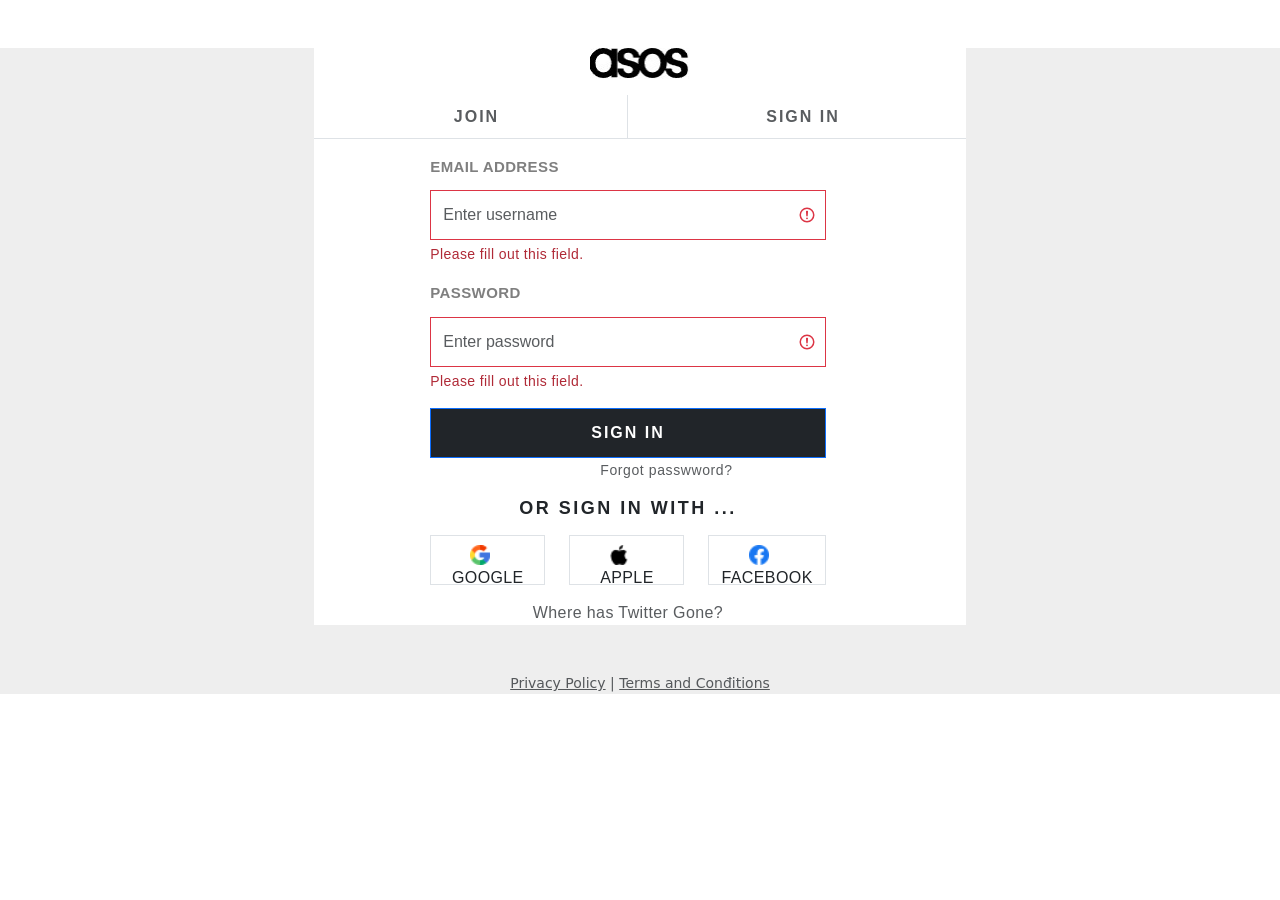
<file: ASM2/join.html>
<!DOCTYPE html>
<html lang="en">

<head>
    <meta charset="UTF-8">
    <meta http-equiv="X-UA-Compatible" content="IE=edge">
    <meta name="viewport" content="width=device-width, initial-scale=1.0">
    <title>Join</title>
    <link rel="stylesheet" href="bootstrap-5.3.0-alpha1-dist/css/bootstrap.min.css">
    <link rel="stylesheet" href="icons/bootstrap-icons.css">
    <!-- <link rel="stylesheet" href="style.css"> -->
</head>

<body>

    <div class="" style="background-color: #eee;">
        <div class="row mt-5">
            <div class="col-sm-3"></div>
            <div class="col-sm-6 " style="background-color: #FFF;">
                <div class="logo_image text-center">
                    <a href="homepage.html"><img src="images/logoDen.jpg " alt="logo" style="width: 100px;"></a>
                </div>
                <div class=" main_signin mt-3 " style="font-family: futura-pt,Tahoma,Geneva,Verdana,Arial,sans-serif;background-color: #eee;
                font-style: normal;
                font-weight: 400;
                font-size: 16px;
                line-height: 1.5;
                letter-spacing: .4px;
                ">
                    <ul class="row nav nav-pills border-bottom rounded-0 " style="background-color: #FFF;">
                        <li class="col nav-item rounded-0 ">
                            <a class=" nav-link text-center text-muted border-end fw-bold rounded-0"
                                style="background-color: #FFF;text-transform: uppercase;letter-spacing: 2px;line-height: 1.7;"
                                data-bs-toggle="pill" href="#home">JOIN</a>
                        </li>
                        <li class="col nav-item rounded-0">
                            <a class="nav-link active text-center text-muted  fw-bold rounded-0"
                                style="background-color: #FFF;text-transform: uppercase;letter-spacing: 2px;line-height: 1.7;"
                                data-bs-toggle="pill" href="#menu1">SIGN IN</a>
                        </li>

                    </ul>

                    <!-- Tab panes -->
                    <div class="tab-content " style="background-color: #FFF;">
                        <div class="tab-pane container" id="home">
                            <div class="row sign_in float-center my-4 mx-3">
                                <h5 class="my-3 fw-bold"
                                    style="font-style: normal;font-weight: 700;font-size: 18px;line-height: 1.2;letter-spacing: 2.5px;text-transform: uppercase;text-align: center;">
                                    SIGN UP WITH ...</h5>
                                <div class="col">
                                    <a href="#" class=" btn  fw-bold border border-1 rounded-0"
                                        style="height:50px; width: 200px;"><img src="images/google.png" class="me-3"style="height:20px;width: 20px;"
                                            alt="">GOOGLE</a>
                                </div>
                                <div class="col">
                                    <a href="#" class=" btn border border-1 rounded-0 fw-bold"
                                        style="height:50px; width: 200px;"><img src="images/apple-logo.png" class="me-3"style="height:20px;width: 20px;"
                                            alt="">APPLE</a>
                                </div>
                                <div class="col">
                                    <a href="#" class=" btn fw-bold border border-1 rounded-0 float-end fw-bold"
                                        style="height:50px; width: 200px;"><img src="images/facebook (1).png"
                                            class="me-3"style="height:20px;width: 20px;" alt="">FACEBOOK</a>
                                </div>
                                <p class="text-center mt-3"
                                    style="    font-style: normal;font-weight: 400;font-size: 14px;line-height: 1.5;letter-spacing: .4px;">
                                    Singing up with social is super quick. No extra passwwords to remember - no brain
                                    fail.<br>
                                    Dont worry, we'd never share any for your data por post anything on your behalf
                                    #notevil
                                </p>
                            </div>
                            <div class="row">
                                <div class="col-sm-2"></div>
                                <div class="col-sm-8">
                                    <h5 class="text-center fw-bold"style="letter-spacing: 2.3px;">OR SIGN UP WITH EMAIL</h5>
                                    <form action="" class="was-validated" name="frmSign">
                                        <div class="mb-3 mt-3">
                                            <label for="uname" class="form-label text-muted fw-bold text-black-50" style="font-style: normal;font-size:15px;text-transform: uppercase;">EMAIL ADDRESS:</label>
                                            <input ng-model="email" type="email" class="form-control rounded-0" id="email_address"style="height:50px;"
                                                placeholder="Enter username" name="txtemail_address" required>
                                            
                                            <div class="valid-feedback">Valid.</div>
                                            <div class="invalid-feedback">Please fill out this field.</div>
                                            <div style="padding-top: 6px;color: #767676;font-size: 12px;line-height: 1.7;letter-spacing: .4px;">We'll send your order confirmation here</div>
                                        </div>
                                        <div class="mb-3">
                                            <label for="pwd" class="form-label text-muted fw-bold text-black-50" style="font-style: normal;font-size:15px;text-transform: uppercase;">FIRST NAME:</label>
                                            <input type="password" class="form-control rounded-0" id="first_name"style="height:50px;"
                                                placeholder="Enter password" name="first_name" required>
                                            <div class="valid-feedback">Valid.</div>
                                            <div class="invalid-feedback">Please fill out this field.</div>
                                        </div>
                                        <div class="mb-3">
                                            <label for="pwd" class="form-label text-muted fw-bold text-black-50" style="font-style: normal;font-size:15px;text-transform: uppercase;">LAST NAME:</label>
                                            <input type="password" class="form-control rounded-0" id="last_name"style="height:50px;"
                                                placeholder="Enter password" name="last_name" required>
                                            <div class="valid-feedback">Valid.</div>
                                            <div class="invalid-feedback">Please fill out this field.</div>
                                        </div>
                                        <div class="mb-3">
                                            <label for="pwd" class="form-label text-muted fw-bold text-black-50" style="font-style: normal;font-size:15px;text-transform: uppercase;">PASSWORD:</label>
                                            <input type="password" class="form-control rounded-0" id="pwd"style="height:50px;"
                                                placeholder="Enter password" name="pswd" required>
                                            <div class="valid-feedback">Valid.</div>
                                            <div class="invalid-feedback">Please fill out this field.</div>
                                            <div style="padding-top: 6px;color: #767676;font-size: 12px;line-height: 1.7;letter-spacing: .4px;">Must be 10 or more charaters</div>
                                        </div>
                                        <div class="date ">
                                            <label for="date_birth" class="form-label text-muted fw-bold text-black-50" style="font-style: normal;font-size:15px;text-transform: uppercase;">DATE OF BIRTH:</label>
                                            <div class="">
                                                <label class="mb-3">
                                                    <select class="form-select w-30 rounded-0"
                                                        style="width:105px;height:50px;" required
                                                        aria-label="select example">
                                                        <option value="">DD</option>
                                                        <option value="1">1</option>
                                                        <option value="2">2</option>
                                                        <option value="3">3</option>
                                                        <option value="3">4</option>
                                                        <option value="3">5</option>
                                                        <option value="3">6</option>
                                                        
                                                    </select>

                                                </label>
                                                <label style="margin-left: 35px;">
                                                    <select class="form-select rounded-0"
                                                        style="width:170px;height:50px;" required
                                                        aria-label="select example">
                                                        <option value="">Month</option>
                                                        <option value="1">January</option>
                                                        <option value="2">February</option>
                                                        <option value="3">March</option>
                                                    </select>


                                                </label>
                                                <label class="float-end">
                                                    <select class="form-select rounded-0"
                                                        style="width:119px;height:50px;" required
                                                        aria-label="select example">
                                                        <option value="">YYYY</option>
                                                        <option value="1">2003</option>
                                                        <option value="2">2001</option>
                                                        <option value="3">2019</option>
                                                    </select>


                                                </label>
                                            </div>
                                            <p style="padding-top: 6px;color: #767676;font-size: 12px;line-height: 1.7;letter-spacing: .4px;">You need to be 16 or over to use ASOS</p>
                                            <div class="radio_check mt-5">
                                                <label for="pwd" class="form-label text-muted fw-bold text-black-50" style="font-style: normal;font-size:15px;text-transform: uppercase;">MOSTLY INTERESTED IN:</label>

                                                <div>
                                                    <div class="form-check form-check-inline">
                                                        <input class="form-check-input" type="radio"
                                                            name="inlineRadioOptions" id="inlineRadio1"
                                                            value="option1" />
                                                        <label class="form-check-label" for="inlineRadio1"style="font-style: normal;font-weight: 400;letter-spacing: .4px;font-size:13px">
                                                            Womenswear</label>
                                                    </div>

                                                    <div class="form-check form-check-inline">
                                                        <input class="form-check-input" type="radio"
                                                            name="inlineRadioOptions" id="inlineRadio2"
                                                            value="option2" />
                                                        <label class="form-check-label"
                                                            for="inlineRadio2"style="font-style: normal;font-weight: 400;letter-spacing: .4px;font-size:13px">Menswear</label>
                                                    </div>

                                                </div>

                                            </div>
                                            <div class="contact mt-5 mb-5">

                                                <div class="row">
                                                    <div class="col">
                                                        <h6 class="fw-bold">CONTACT PREFERENCES</h6>
                                                        <h6 style="font-style: normal;color: #2d2d2d;font-size: 13px;line-height: 30px;display: inline-block;">Tell us which emails you's like.</h6>
                                                    </div>
                                                    <div class="col">
                                                        <a href="" class="btn bg-light  rounded-0 float-end"style="font-size: 14px;background-color: #eee;box-shadow: 0 1px 2px 0 rgb(0 0 0 / 10%);text-transform: uppercase;font-weight: 600;padding: 6px;letter-spacing: .6px;min-width: 112px;">
                                                            SELECT ALL</a>
                                                    </div>
                                                </div>
                                                    <div class="checkbox">
                                                        <div class="">
                                                            <label class="form-check-label fw-bold" for="flexCheckDefault" style="line-height: 21px;letter-spacing: .6px;color: #2d2d2d;font-family: futura-pt;padding-top: 3px; font-size: 15px;">
                                                                Discounts and sales
                                                            </label>
                                                            <input class="form-check-input  float-end"style="height: 22px;width: 22px;"type="checkbox"
                                                                id="checkboxNoLabel" value="" aria-label="..." />
                                                        </div>

                                                        <div class="mt-1">
                                                            <label class="form-check-label fw-bold" style="line-height: 21px;letter-spacing: .6px;color: #2d2d2d;font-family: futura-pt;padding-top: 3px;font-size: 15px;" for="flexCheckDefault">
                                                                New stuff
                                                            </label>
                                                            <input class="form-check-input  float-end"style="height: 22px;width: 22px;"  type="checkbox"
                                                                id="checkboxNoLabel2" value="" aria-label="..." />
                                                        </div>
                                                        <div class="mt-1">
                                                            <label class="form-check-label fw-bold" style="line-height: 21px;letter-spacing: .6px;color: #2d2d2d;font-family: futura-pt;padding-top: 3px;font-size: 15px;" for="flexCheckDefault">
                                                                Your exclusives
                                                            </label>
                                                            <input class="form-check-input  float-end"style="height: 22px;width: 22px;"  type="checkbox"
                                                                id="checkboxNoLabel" value="" aria-label="..." />
                                                        </div>

                                                        <div class="mt-1">
                                                            <label class="form-check-label fw-bold"style="line-height: 21px;letter-spacing: .6px;color: #2d2d2d;font-family: futura-pt;padding-top: 3px;font-size: 15px;" for="flexCheckDefault">
                                                                ASOS partners
                                                            </label>
                                                            <input class="form-check-input  float-end"style="height: 22px;width: 22px;" type="checkbox"
                                                                id="checkboxNoLabel2" value="" aria-label="..." />
                                                        </div>
                                                    </div>

                                                </div>
                                            </div>


                                            <button type="submit"class="btn w-100  fw-bold rounded-0"style="background: #a29a9a;color:#fff;height: 50px;font-size: 16px;line-height: 1.5;letter-spacing: 2px;">
                                                JOIN ASOS
                                            </button>
                                    </form>
                                </div>
                                <div class="col-sm-2"></div>
                            </div>
                        </div>
                        <div class="row tab-pane container active fade show " id="menu1">
                            <div class="col-sm-1"></div>
                            <div class="col-sm-10 mx-auto">
                                <div class="row">
                                    <div class="col-sm-1"></div>
                                    <div class="col-sm-10">
                                        <form action="" class="was-validated">
                                            <div class="mb-3 mt-3">
                                                <label for="uname" class="form-label text-muted fw-bold text-black-50"
                                                    style="font-style: normal;font-size:15px;text-transform: uppercase;">EMAIL
                                                    ADDRESS</label>
                                                <input type="text" class="form-control rounded-0 mt-1" id="uname"
                                                    style="height:50px;" placeholder="Enter username" name="uname"
                                                    required>
                                                <div class="valid-feedback">Valid.</div>
                                                <div class="invalid-feedback">Please fill out this field.</div>
                                            </div>
                                            <div class="mb-3">
                                                <label for="pwd" class="form-label text-muted fw-bold text-black-50"
                                                    style="font-style: normal;font-size:15px;text-transform: uppercase;">PASSWORD</label>
                                                <input type="password" class="form-control rounded-0 mt-1" id="pwd"
                                                    style="height:50px;" placeholder="Enter password" name="pswd"
                                                    required>
                                                <div class="valid-feedback">Valid.</div>
                                                <div class="invalid-feedback">Please fill out this field.</div>
                                            </div>
                                            <button type="submit"
                                                class="btn btn-primary w-100 bg-dark text-white rounded-0 fw-bold"
                                                style="height:50px;letter-spacing: 2px;font-style: normal;line-height: 1.5;">SIGN
                                                IN</button>
                                            <div class="forgot">
                                                <a href="#" class=" text-decoration-none float-center pt-3 text-muted "
                                                    style="margin-left: 170px;font-style: normal;font-size: 14px;line-height: 1.5;letter-spacing: .6px;">Forgot
                                                    passwword?</a>

                                            </div>
                                            <div class="row sign_in float-center">
                                                <h5 class="my-3"
                                                    style="font-style: normal;font-weight: 700;font-size: 18px;line-height: 1.2;letter-spacing: 2.5px;text-transform: uppercase;text-align: center;">
                                                    OR SIGN IN WITH ...</h5>
                                                <div class="col">
                                                    <a href="#" class=" btn border border-1 rounded-0"
                                                        style="height:50px;font-size: medium;"><img src="images/google.png" class="me-3"style="height:20px;width: 20px;"
                                                            alt="">GOOGLE</a>
                                                </div>
                                                <div class="col">
                                                    <a href="#" class=" btn border border-1 rounded-0"
                                                        style="height:50px;font-size: medium;"><img src="images/apple-logo.png"style="height:20px;width: 20px;"
                                                            class="me-3" alt="">APPLE</a>
                                                </div>
                                                <div class="col">
                                                    <a href="#" class=" btn border border-1 rounded-0 float-end"
                                                        style="height:50px;font-size: medium;"><img src="images/facebook (1).png"style="height:20px;width: 20px;"
                                                            class="me-3" alt="">FACEBOOK</a>
                                                </div>



                                                <a href="#" class="text-center text-decoration-none mt-3 text-muted"
                                                    style="font-style: normal;font-size: 16px; line-height: 1.5;letter-spacing: .4px;">Where
                                                    has Twitter Gone?</a>
                                            </div>

                                        </form>

                                    </div>

                                    <div class="col-sm-1 "></div>
                                </div>

                            </div>
                            <div class="col-sm-1"></div>

                        </div>



                    </div>
                </div>
            </div>

            <div class="col-sm-3"></div>
        </div>
        <div class="row mt-5" style="font-size: 14px;">
            <div class="text-center">
                <a href="#" class="text-decoration-none text-muted"><u class="border-end-2 ">Privacy Policy</u> |</a>
                <a href="#" class="text-decoration-none text-muted"><u> Terms and Conđitions</u></a>
            </div>
        </div>
    </div>
    <script src="bootstrap-5.3.0-alpha1-dist/js/angular.min.js"></script>
    <script src="bootstrap-5.3.0-alpha1-dist/js/angular-route.min.js"></script>
    <script src="bootstrap-5.3.0-alpha1-dist/js/bootstrap.bundle.min.js"></script>
</body>

</html>
</file>
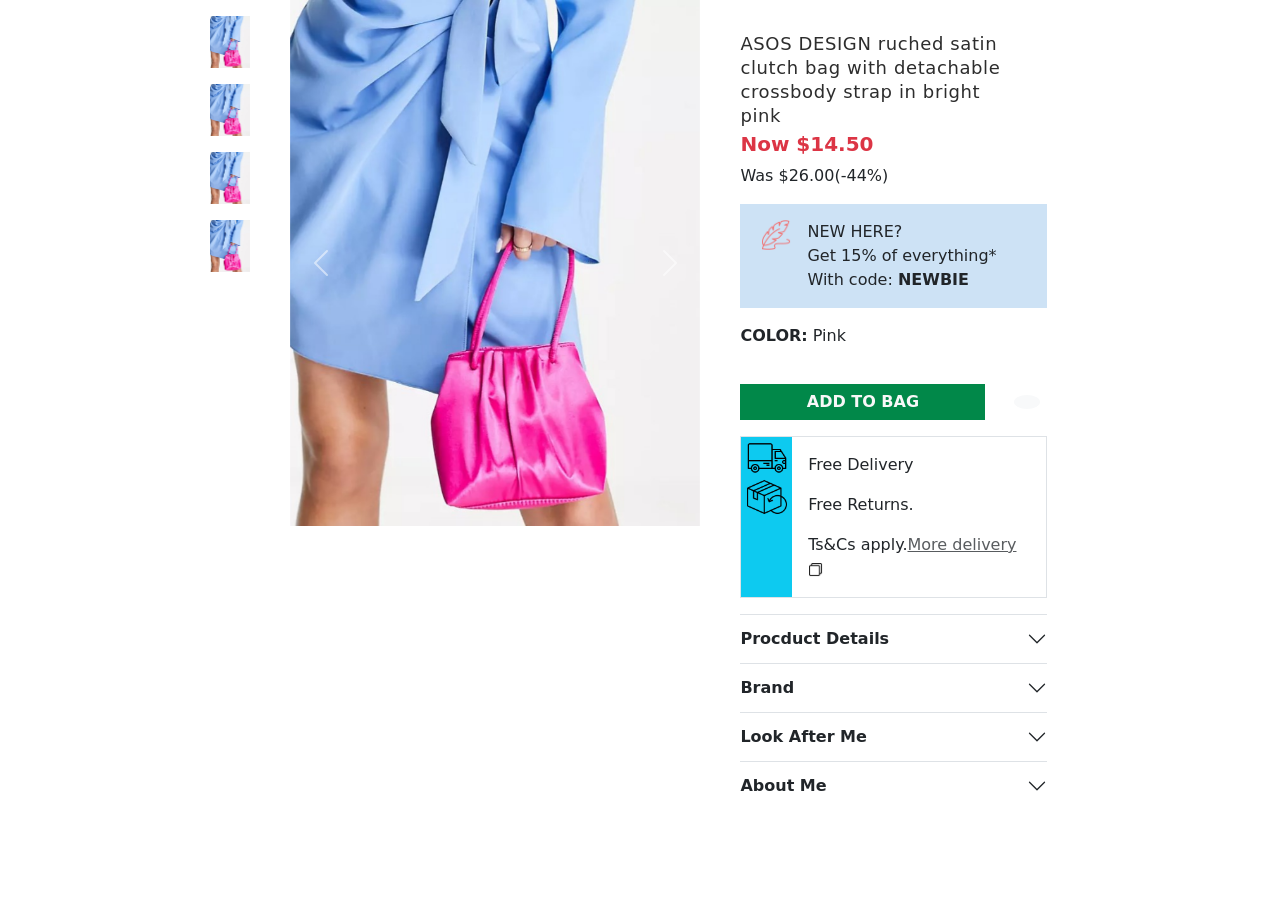
<file: ASM2/test3.html>
<!DOCTYPE html>
<html lang="en">

<head>
  <title>Bootstrap Example</title>
  <meta charset="utf-8">
  <meta name="viewport" content="width=device-width, initial-scale=1">
  <link rel="stylesheet" href="bootstrap-5.3.0-alpha1-dist/css/bootstrap.min.css">

</head>

<body>
  <div class="product">
    <div class="row">
        <div class="col-sm-2"></div>
        <div class="col-sm-8 ">
            <div class="row">
                <div class="col-sm-1 mt-2 d-flex flex-row-reverse">
                    <div class="images">
                        <ul class="list-group list-group-flush">

                            <li class=" btn border-0 rounded-0 list-group-item">
                                <img src="images/detail1.jpg" alt="" style="width: 40px;height: 52px;">
                            </li>
                            <li class="btn list-group-item btn border-0 rounded-0">
                                <img src="images/detail1.jpg" alt="" style="width: 40px;height: 52px;">
                            </li>
                            <li class="btn list-group-item btn border-0 rounded-0">
                                <img src="images/detail1.jpg" alt="" style="width: 40px;height: 52px;">
                            </li>
                            <li class="btn list-group-item btn border-0 rounded-0">
                                <img src="images/detail1.jpg" alt="" style="width: 40px;height: 52px;">
                            </li>
                        </ul>

                    </div>

                </div>
                <div class="col-sm-6">
                    <div id="carouselExampleFade" class="carousel slide carousel-fade" data-bs-ride="carousel">
                        <div class="carousel-inner">
                            <div class="carousel-item active">
                                <img src="images/detail1.jpg" class="d-block w-100" alt="...">
                            </div>
                            <div class="carousel-item">
                                <img src="images/detail2.jpg" class="d-block w-100" alt="...">
                            </div>
                            <div class="carousel-item">
                                <img src="images/detail3.jpg" class="d-block w-100" alt="...">
                            </div>
                        </div>
                        <button class="carousel-control-prev" type="button"
                            data-bs-target="#carouselExampleFade" data-bs-slide="prev">
                            <span class="carousel-control-prev-icon" aria-hidden="true"></span>
                            <span class="visually-hidden">Previous</span>
                        </button>
                        <button class="carousel-control-next" type="button"
                            data-bs-target="#carouselExampleFade" data-bs-slide="next">
                            <span class="carousel-control-next-icon" aria-hidden="true"></span>
                            <span class="visually-hidden">Next</span>
                        </button>
                    </div>
                </div>
                <div class="col-sm-5 mt-3 float-end">

                    <div class="all_card">
                        <div class="card w-100  border-0 rounded-0">
                            <div class="card-body">
                                <h5 class="card-title" style="font-size: 18px;
                      font-weight: normal;
                      letter-spacing: .6px;
                      line-height: 24px;
                      color: #2d2d2d;margin-right: 24px;">ASOS DESIGN ruched satin clutch bag with
                                    detachable crossbody strap in bright pink</h5>
                                <h5 class="card-subtitle mb-2 text-danger fw-bold">Now $14.50</h5>
                                <p class="card-text ">Was $26.00(-44%)
                                    <a href="#" class="card-link">
                                        <!-- <img src="images/pay-pal-png.jpg" alt=""
                                  style="width: 40px; height: 25px;"> -->
                                        <i class="btn ps-1 bi bi-info-circle" data-bs-toggle="offcanvas"
                                            data-bs-target="#offcanvasRight" aria-controls="offcanvasRight">
                                        </i>
                                        <div class="offcanvas offcanvas-end" tabindex="-1" id="offcanvasRight"
                                            aria-labelledby="offcanvasRightLabel">
                                            <div class="offcanvas-header">
                                                <h5 id="offcanvasRightLabel">Offcanvas right</h5>
                                                <button type="button" class="btn-close text-reset"
                                                    data-bs-dismiss="offcanvas" aria-label="Close"></button>
                                            </div>
                                            <div class="offcanvas-body">
                                                huyen
                                            </div>
                                        </div>
                                    </a>



                                </p>
                                <div class="product_promo mt-3 ">

                                    <div class="card border-0 rounded-0 mb-3"
                                        style="max-width: 540px;background-color: #cde2f5;">
                                        <div class="row g-0">
                                            <div class="col-md-2  mt-3">

                                                <img src="images/quill-pen.png" alt=""
                                                    class="img-fluid float-end"
                                                    style="width: 30px; height: 30px;">
                                            </div>
                                            <div class="col-md-10">
                                                <div class="card-body font-weight-light">
                                                    <div class="card-text">

                                                        NEW HERE?
                                                        <br>
                                                        Get 15% of everything*
                                                        <br>
                                                        With code:
                                                        <strong> NEWBIE</strong>
                                                    </div>



                                                </div>
                                            </div>

                                        </div>

                                    </div>
                                    <div class="">
                                        <span class="fw-bold">COLOR:</span><span> Pink</span>
                                    </div>
                                </div>
                            </div>
                        </div>
                        <div class="card  rounded-0 border-0">

                            <div class="card-body">
                                <div class="subtol" style="font-size:15px;">
                                    <!-- <span class="card-title fw-bold"> Size</span>
                          <span class=" float-end"><a href="#" class="text-muted"> Find your Fit
                                  </a></span>
                          <p class="card-text">US 6.5</p>
                          <p class="bi bi-clock card-text">LOW IN STOCK</p> -->
                                    <div class="bag">
                                        <a href="#"
                                            style="font-style: normal;color: #f8f8f8;width: 80%;box-sizing: border-box;background-color:  #018849;"
                                            class="btn text-center mx-auto mt-1  me-4 btn fw-bold rounded-0 border-0">
                                            ADD TO BAG
                                        </a>
                                        <a href="#" class="btn  bg-light bi bi-heart rounded-circle mt-1"></a>
                                    </div>
                                </div>


                            </div>


                        </div>

                        <div class="card mb-3 rounded-0 border mx-3">
                            <div class="row g-0">
                                <div class="col-md-2 bg-info">
                                    <div class="van-return text-center">
                                        <img src="images/cargo-truck.png" class="img-fluid rounded-start"
                                            alt="van" style="width: 40px;height: 40px;"><br>
                                        <img src="images/return-box.png" class="img-fluid rounded-start"
                                            alt="van" style="width: 40px;height: 40px;">
                                    </div>
                                </div>
                                <div class="col-md-10">
                                    <div class="card-body font-weight-normal">

                                        <p class="card-text">Free Delivery</p>
                                        <p class="card-text">Free Returns.</p>
                                        <p class="card-text">Ts&Cs apply.<a href="#" class="text-muted">More
                                                delivery <img src="images/newpage.png" alt="newpage"
                                                    style="width: 15px; height: 15px;"></a>
                                        </p>

                                    </div>

                                </div>
                            </div>
                        </div>
                    </div>
                    <div class=" border-top mx-3">
                        <div class="accordion accordion-flush" id="accordionFlushExample">
                            <div class="accordion-item">
                                <h2 class="accordion-header" id="flush-headingOne">
                                    <button class="accordion-button collapsed"
                                        style="background-color: inherit;border: 0;font-family: inherit;font-weight: 700;padding: 14px 0;text-align: left;"
                                        type="button" data-bs-toggle="collapse"
                                        data-bs-target="#flush-collapseOne" aria-expanded="false"
                                        aria-controls="flush-collapseOne">
                                        Procduct Details
                                    </button>
                                </h2>
                                <div id="flush-collapseOne" class="accordion-collapse collapse"
                                    style="background-color: inherit;border: 0;font-family: inherit;font-weight: 700;padding: 14px 0;text-align: left;"
                                    aria-labelledby="flush-headingOne" data-bs-parent="#accordionFlushExample">
                                    <div class="accordion-body">huyn</div>
                                </div>
                            </div>
                            <div class="accordion-item">
                                <h2 class="accordion-header" id="flush-headingTwo">
                                    <button class="accordion-button collapsed"
                                        style="background-color: inherit;border: 0;font-family: inherit;font-weight: 700;padding: 14px 0;text-align: left;"
                                        type="button" data-bs-toggle="collapse"
                                        data-bs-target="#flush-collapseTwo" aria-expanded="false"
                                        aria-controls="flush-collapseTwo">
                                        Brand
                                    </button>
                                </h2>
                                <div id="flush-collapseTwo" class="accordion-collapse collapse"
                                    aria-labelledby="flush-headingTwo" data-bs-parent="#accordionFlushExample">
                                    <div class="accordion-body">huyn</div>
                                </div>
                            </div>
                            <div class="accordion-item">
                                <h2 class="accordion-header" id="flush-headingThree">
                                    <button class="accordion-button collapsed"
                                        style="background-color: inherit;border: 0;font-family: inherit;font-weight: 700;padding: 14px 0;text-align: left;"
                                        type="button" data-bs-toggle="collapse"
                                        data-bs-target="#flush-collapseThree" aria-expanded="false"
                                        aria-controls="flush-collapseThree">
                                        Look After Me
                                    </button>
                                </h2>
                                <div id="flush-collapseThree" class="accordion-collapse collapse"
                                    aria-labelledby="flush-headingThree"
                                    data-bs-parent="#accordionFlushExample">
                                    <div class="accordion-body">huyn</div>
                                </div>
                            </div>
                            <div class="accordion-item">
                                <h2 class="accordion-header" id="flush-headingThree">
                                    <button class="accordion-button collapsed"
                                        style="background-color: inherit;border: 0;font-family: inherit;font-weight: 700;padding: 14px 0;text-align: left;"
                                        type="button" data-bs-toggle="collapse"
                                        data-bs-target="#flush-collapseThree" aria-expanded="false"
                                        aria-controls="flush-collapseThree">
                                        About Me
                                    </button>
                                </h2>
                                <div id="flush-collapseThree" class="accordion-collapse collapse"
                                    aria-labelledby="flush-headingThree"
                                    data-bs-parent="#accordionFlushExample">
                                    <div class="accordion-body">huyn</div>
                                </div>
                            </div>
                        </div>
                    </div>
                </div>
            </div>
        </div>
        <div class="col-sm-2"></div>
    </div>
    
</div>
  <script src="bootstrap-5.3.0-alpha1-dist/js/bootstrap.bundle.min.js"></script>
</body>

</html>

    <!-- <div id="carouselExampleFade" class="carousel slide carousel-fade" data-bs-ride="carousel">
      <div class="carousel-inner">
        <div class="carousel-item active">
          <img src="images/detail1.jpg" class="d-block w-100" alt="...">
        </div>
        <div class="carousel-item">
          <img src="images/detail2.jpg" class="d-block w-100" alt="...">
        </div>
        <div class="carousel-item">
          <img src="images/detail3.jpg" class="d-block w-100" alt="...">
        </div>
      </div>
      <button class="carousel-control-prev" type="button" data-bs-target="#carouselExampleFade" data-bs-slide="prev">
        <span class="carousel-control-prev-icon" aria-hidden="true"></span>
        <span class="visually-hidden">Previous</span>
      </button>
      <button class="carousel-control-next" type="button" data-bs-target="#carouselExampleFade" data-bs-slide="next">
        <span class="carousel-control-next-icon" aria-hidden="true"></span>
        <span class="visually-hidden">Next</span>
      </button>
    </div> -->
         <!-- <div id="carouselExample" class="carousel slide"style="width: 492px;height: 628px;">
                      <div class="carousel-inner">
                          <div class="carousel-item active">
                              <img src="images/detail1.jpg" class="d-block w-100" alt="...">
                            </div>
                            <div class="carousel-item">
                              <img src="images/detail2.jpg" class="d-block w-100" alt="...">
                            </div>
                            <div class="carousel-item">
                              <img src="images/detail3.jpg" class="d-block w-100" alt="...">
                            </div>
                      </div>
                      <button class="carousel-control-prev" type="button" data-bs-target="#carouselExample" data-bs-slide="prev">
                        <span class="carousel-control-prev-icon" aria-hidden="true"></span>
                        <span class="visually-hidden">Previous</span>
                      </button>
                      <button class="carousel-control-next" type="button" data-bs-target="#carouselExample" data-bs-slide="next">
                        <span class="carousel-control-next-icon" aria-hidden="true"></span>
                        <span class="visually-hidden">Next</span>
                      </button>
                    </div> -->
</file>
<file: ASM2/style.css>
.input-group input {
    width: 600px;
    border-radius: 40px;
    border: none;
    position: relative;
    height: 40px;

}

.input-group button {
    position: absolute;
    right: 6px;
    border: none;
    height: 40px;
    border-radius: 40px;
}

#women {
    background-color: black;
}

.col-sm-10 {
    position: relative;
}

.center {
    position: absolute;
    top: 50%;
    left: 25%;
    font-size: 18px;
}

img {
    width: 100%;
    height: auto;
}

.button1 button:hover {
    background-color: black;
    color: aliceblue;
}

.con1 {
    width: 75%;
    margin: auto;

}

.img img {

    max-width: 300px;
    height: auto;

}

.links{
    text-decoration: none;
    color: black;
    width: 180px;height: 50px;
    background-color: white;
    color: black;
}


.links:hover{
    text-decoration: none;
    color: white;
   background-color: black;
}
h6{
    letter-spacing: 0.3px;
}

.hv-button:hover{
  opacity: 0.6;  cursor: not-allowed;
}



.nav-item >.nav-link{
    margin-right: 5px;
}
.navbar-dark .navbar-nav a.nav-link {
    color: #ffffff;
    font-size: 1.1em;
  }
  .dropdown-menu {
    box-shadow: 0 3px 6px rgba(0, 0, 0, 0.16), 0 3px 6px rgba(0, 0, 0, 0.23);
    border: none;
    border-radius: 0;
    padding: 0.7em;
  }
  @media only screen and (min-width: 992px) {
    .dropdown:hover .dropdown-menu {
      display: flex;
    }
    .dropdown-menu.show {
      display: flex;
    }
  }
  .dropdown-menu ul {
    list-style: none;
    padding: 0;
  }
  .dropdown-menu li .dropdown-item {
    color: gray;
    font-size: 1em;
    /* padding: 0.5em 1em; */
  }
  .dropdown-menu li .dropdown-item:hover {
    background-color: #f1f1f1;
  }
  .dropdown-menu li:first-child a {
    font-weight: bold;
    font-size: 1.2em;
    text-transform: uppercase;
    color: #516beb;
  }
  .dropdown-menu li:first-child a:hover {
    background-color: #f1f1f1;
  }
  @media only screen and (max-width: 992px) {
    .dropdown-menu.show {
      flex-wrap: wrap;
      max-height: 350px;
      overflow-y: scroll;
    }
  }
  @media only screen and (min-width: 1140px) and (max-width: 1140px) {
    .dropdown:hover .dropdown-menu {
      width: 40vw;
      flex-wrap: wrap;
    }
  }
.icon{
  display: inline-block;
  max-width: 940px;
  padding-bottom: 18px;
  padding-top: 20px
}


.icon_party{
  margin-right: 15px;
}
.accordion-body >.add_to_bag:hover{
  background: #018849;
}

.your_items{
  padding-bottom: 13px;
  padding-top: 13px;
}
.view_items{
    font-style: normal;
    font-weight: 700;
    text-transform: uppercase;
    font-size: .85em;
    letter-spacing: 1.6px;
    color: #2d2d2d;
    background: #eee;
    display: inline-block;
    text-decoration: none;
    padding: 17px 30px 15px;
    line-height: 1em;

}
.new_in >li>a:hover{

background-color: 767676;
}


.Flip_image:hover{
  -webkit-transform: scaleX(-1);
  transform: scaleX(-1);
}

/*image zoom*/
@media (min-width: 768px) {
  .carousel-inner {
    display: flex;
  }
  .carousel-item {
    margin-right: 0;
    flex: 0 0 calc(100%/4);
    display: block;
  }
 
}
/* @media (min-width: 800px) {
  .number >.inner {
    display: flex;
  }
  
  .item_recently{
    margin-right: 0;
    flex: 0 0 calc(100%/4);
    display: block;
  }
} */
 .carousel-inner{
  padding: 1em;
} 
.carousel_img{
  /* margin: 0 .5em;  */
  box-shadow: 2px 6px 8px 0 rgba(22, 22, 26, 0.18);
  border: none;
}
.prev, .next{
  background-color: #e1e1e1;
  width: 6vh;
  height: 6vh;
  border-radius: 50%;
  top: 50%;
  transform: translateY(-50%);
}
.card .img-wrapper {
   max-width: 100%;
  height: 13em;
  display: flex;
  justify-content: center;
  align-items: center;
}
img{
  max-height: 100%;
}

/**/
@media (max-width: 767px) {
  .carousel-inner .carousel-item > div {
      display: none;
  }
  .carousel-inner .carousel-item > div:first-child {
      display: block;
  }
}

.carousel-inner .carousel-item.active,
.carousel-inner .carousel-item-next,
.carousel-inner .carousel-item-prev {
  display: flex;
}

/* medium and up screens */
@media (min-width: 768px) {
  
  .carousel-inner .carousel-item-end.active,
  .carousel-inner .carousel-item-next {
    transform: translateX(25%);
  }
  
  .carousel-inner .carousel-item-start.active, 
  .carousel-inner .carousel-item-prev {
    transform: translateX(-25%);
  }
}

.carousel-inner .carousel-item-end,
.carousel-inner .carousel-item-start { 
transform: translateX(0);
}
</file>
